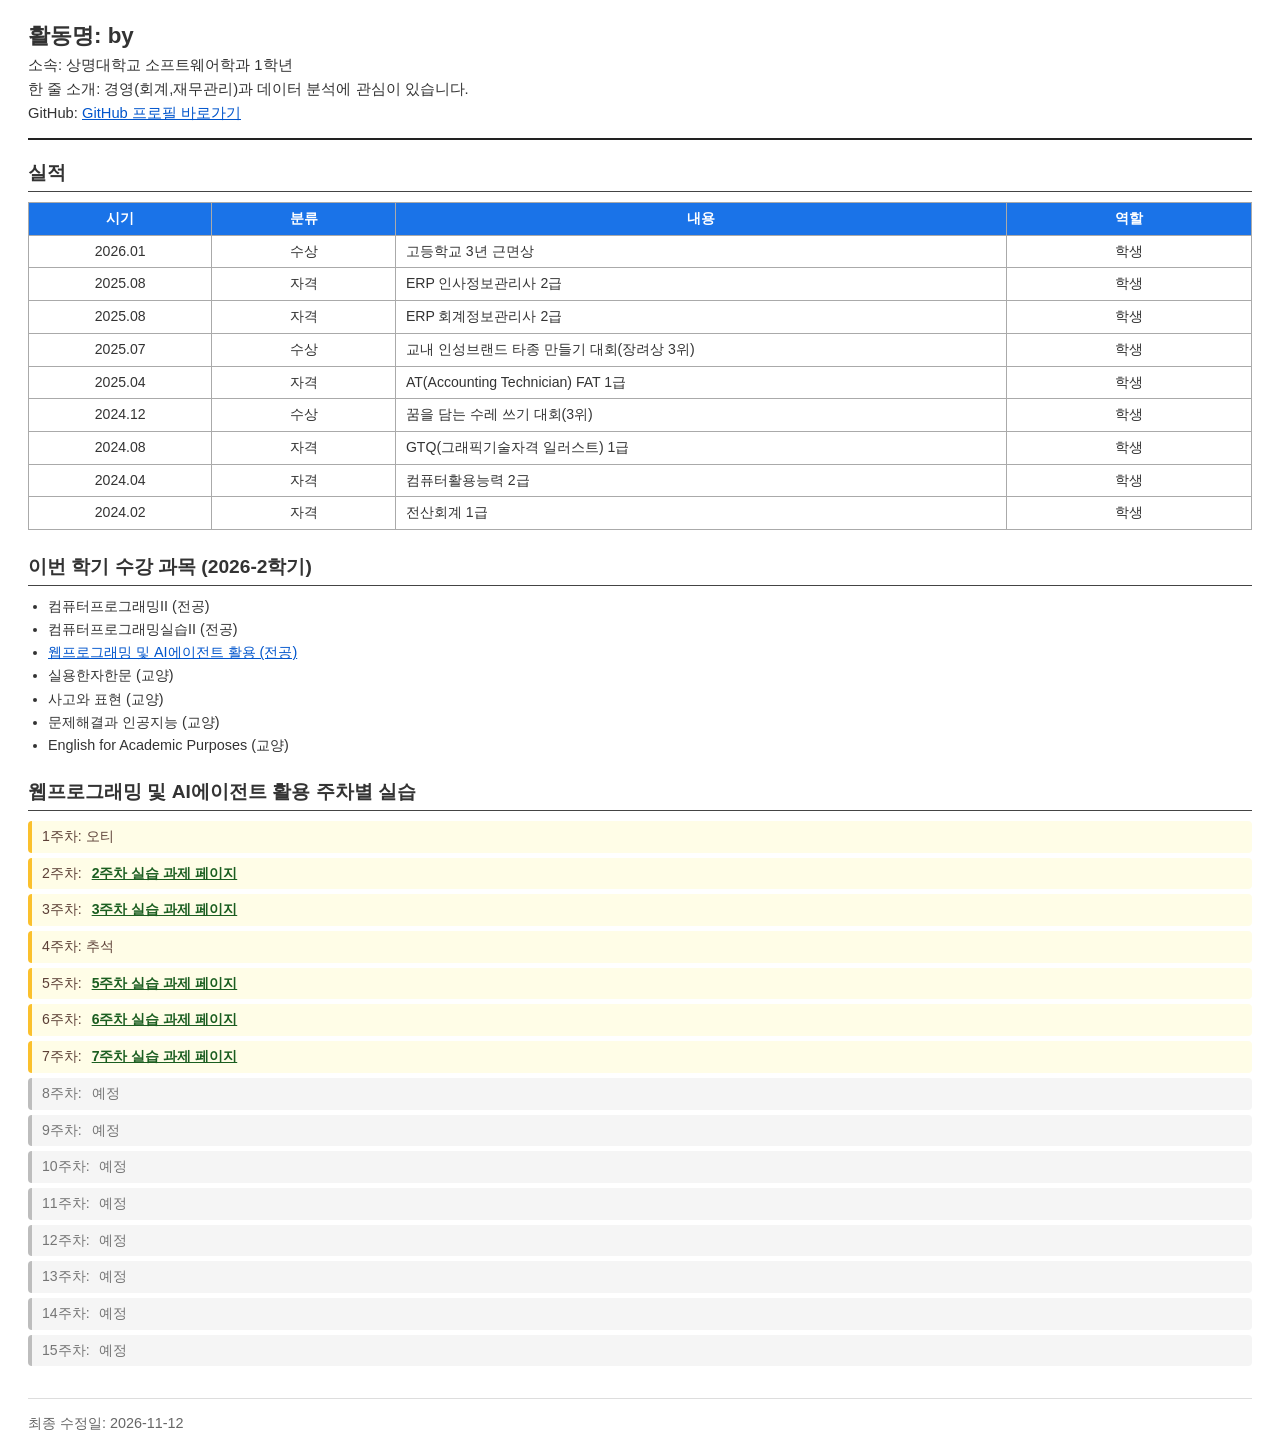
<file: index.html>
<!DOCTYPE html>
<Html lang="ko">
    <head>
        <meta charset="UTF-8">
        <meta name="viewport" content="width=device-width, initial-scale=1.0">
        <title>개인 이력서</title>
        <link rel="stylesheet" href="style.css">
    </head>
    <body>
        <header>
            <h1 class="activity-name">활동명: by</h1>
            <p class="affiliation">소속: 상명대학교 소프트웨어학과 1학년</p>
            <p class="bio">한 줄 소개: 경영(회계,재무관리)과 데이터 분석에 관심이 있습니다. </p>
            <p class="github-link">GitHub: <a href="https://github.com/0710leeboyoung-tech/wep" target="_blank" rel="noopener noreferrer">GitHub 프로필 바로가기</a>
            
            </p>
        </header>
        <section>
            <h2>실적</h2>
                <table>
                    <tr>
                        <th class="col-data">시기</th>
                        <th class="col-category">분류</th>
                        <th class="col-content">내용</th>
                        <th class="col-role">역할</th>

                    </tr>
                    <tr>
                        <td class="col-date">2026.01</td>
                        <td class="col-category">수상</td>
                        <td>고등학교 3년 근면상</td>
                        <td class="col-role">학생</td>

                    </tr>
                    <tr>
                        <td class="col-date">2025.08</td>
                        <td class="col-category">자격</td>
                        <td>ERP 인사정보관리사 2급</td>
                        <td class="col-role">학생</td>

                    </tr>
                    <tr>
                        <td class="col-date">2025.08</td>
                        <td class="col-category">자격</td>
                        <td>ERP 회계정보관리사 2급</td>
                        <td class="col-role">학생</td>
                    </tr>
                    <tr>
                        <td class="col-date">2025.07</td>
                        <td class="col-category">수상</td>
                        <td>교내 인성브랜드 타종 만들기 대회(장려상 3위)</td>
                        <td class="col-role">학생</td>   
                    </tr>
                    <tr>
                        <td class="col-date">2025.04</td>
                        <td class="col-category">자격</td>
                        <td>AT(Accounting Technician) FAT 1급</td>
                        <td class="col-role">학생</td>
                    </tr>
                    <tr>
                        <td class="col-date">2024.12</td>
                        <td class="col-category">수상</td>
                        <td>꿈을 담는 수레 쓰기 대회(3위)</td>
                        <td class="col-role">학생</td>
                    </tr>
                    <tr>
                        <td class="col-date">2024.08</td>
                        <td class="col-category">자격</td>
                        <td>GTQ(그래픽기술자격 일러스트) 1급</td>
                        <td class="col-role">학생</td>
                    </tr>
                    <tr>
                        <td class="col-date">2024.04</td>
                        <td class="col-category">자격</td>
                        <td>컴퓨터활용능력 2급</td>
                        <td class="col-role">학생</td>
                    </tr>
                    <tr>
                        <td class="col-date">2024.02</td>
                        <td class="col-category">자격</td>
                        <td>전산회계 1급</td>
                        <td class="col-role">학생</td>
                    </tr>
            </table>
        </section>

        <section>
            <h2>이번 학기 수강 과목 (2026-2학기)</h2>
            <ul class="course-list">
                <li>컴퓨터프로그래밍II (전공)</li>
                <li>컴퓨터프로그래밍실습II (전공)</li>
                <li><a href="#f-05">웹프로그래밍 및 AI에이전트 활용 (전공)</a></li>
                <li>실용한자한문 (교양)</li>
                <li>사고와 표현 (교양)</li>
                <li>문제해결과 인공지능 (교양)</li>
                <li>English for Academic Purposes (교양)</li>

            </ul>
        </section>
        <section id="f-05">
        <h2>웹프로그래밍 및 AI에이전트 활용 주차별 실습</h2>
        <ul class="week-list">
            <li class="done">1주차: <span>오티</span></li>
            <li class="done">2주차: <a href="2주차.html">2주차 실습 과제 페이지</a></li>
            <li class="done">3주차: <a href="Untitled-1.html">3주차 실습 과제 페이지</a></li>
            <li class="done">4주차: <span>추석</span></li>
            <li class="done">5주차: <a href="5주차.html">5주차 실습 과제 페이지</a></li>
            <li class="done">6주차: <a href="byl(표).html">6주차 실습 과제 페이지</a></li>
            <li class="done">7주차: <a href="by1015.html">7주차 실습 과제 페이지</a></li>

            <li class="planned">8주차: <span>예정</span></li>
            <li class="planned">9주차: <span>예정</span></li>
            <li class="planned">10주차: <span>예정</span></li>
            <li class="planned">11주차: <span>예정</span></li>
            <li class="planned">12주차: <span>예정</span></li>
            <li class="planned">13주차: <span>예정</span></li>
            <li class="planned">14주차: <span>예정</span></li>
            <li class="planned">15주차: <span>예정</span></li>
        </ul>
    </section>

    <!-- footer 영역 (F-06) -->
    <footer>
        <p>최종 수정일: 2026-11-12</p>
    </footer>
</body>
</HTML>
</file>
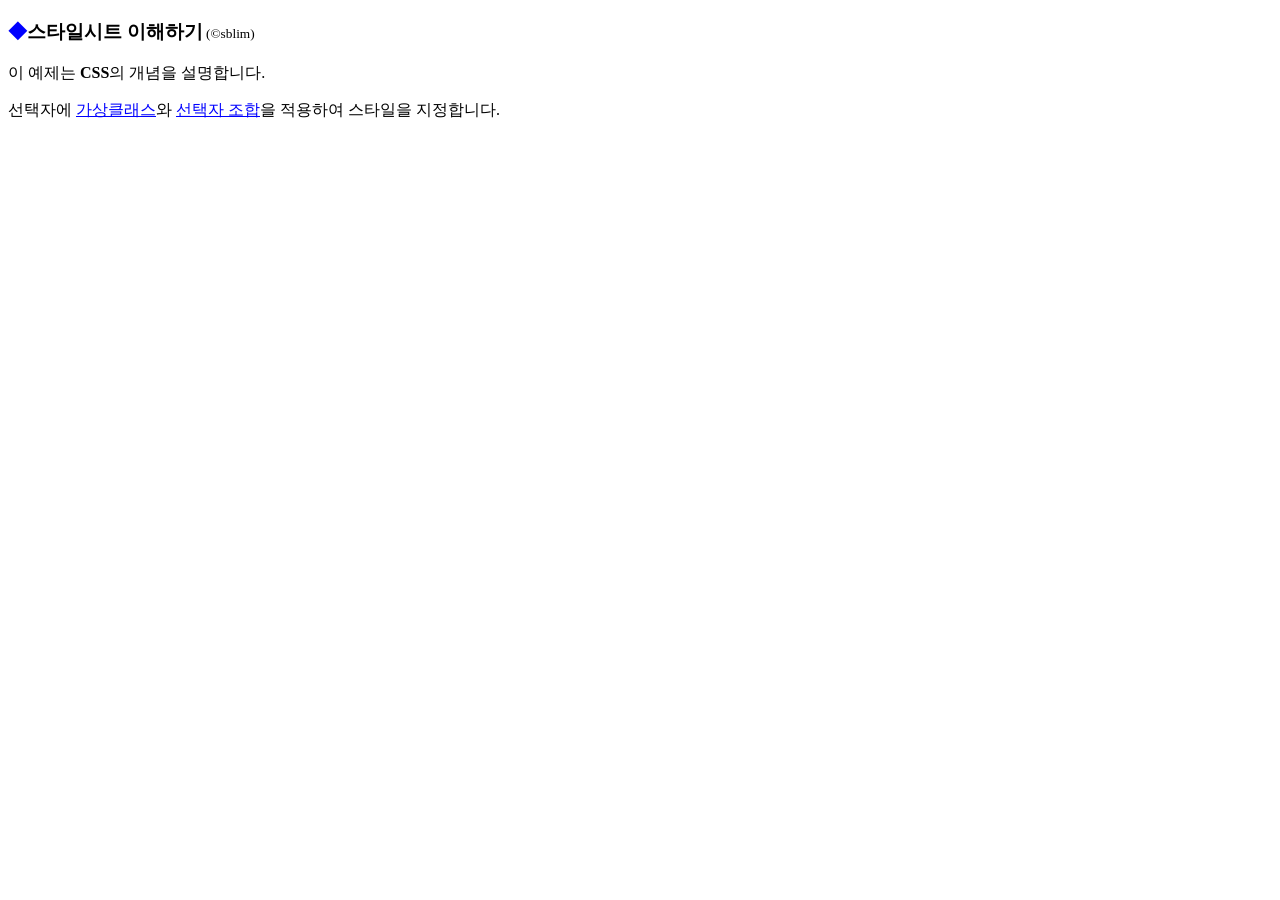
<file: 5주차.html>
<!DOCTYPE html>
<html>
<head>
    <meta charset="UTF-8">
    <title>스타일시트 이해하기</title>
    <style type="text/css">
       
        h3:before {
            content: "◆";
            color: blue;
        }
        h3:after {
            content: " (©sblim)";
            font-size: 10pt;
            font-weight: normal;
        }

   
        a:link {
            color: blue;
        }
    </style>
</head>
<body>

    <h3>스타일시트 이해하기</h3>

    <p>이 예제는 <strong>CSS</strong>의 개념을 설명합니다.</p>

    <p>선택자에 <a href="#">가상클래스</a>와 <a href="#">선택자 조합</a>을 적용하여 스타일을 지정합니다.</p>

</body>
</html>
</file>
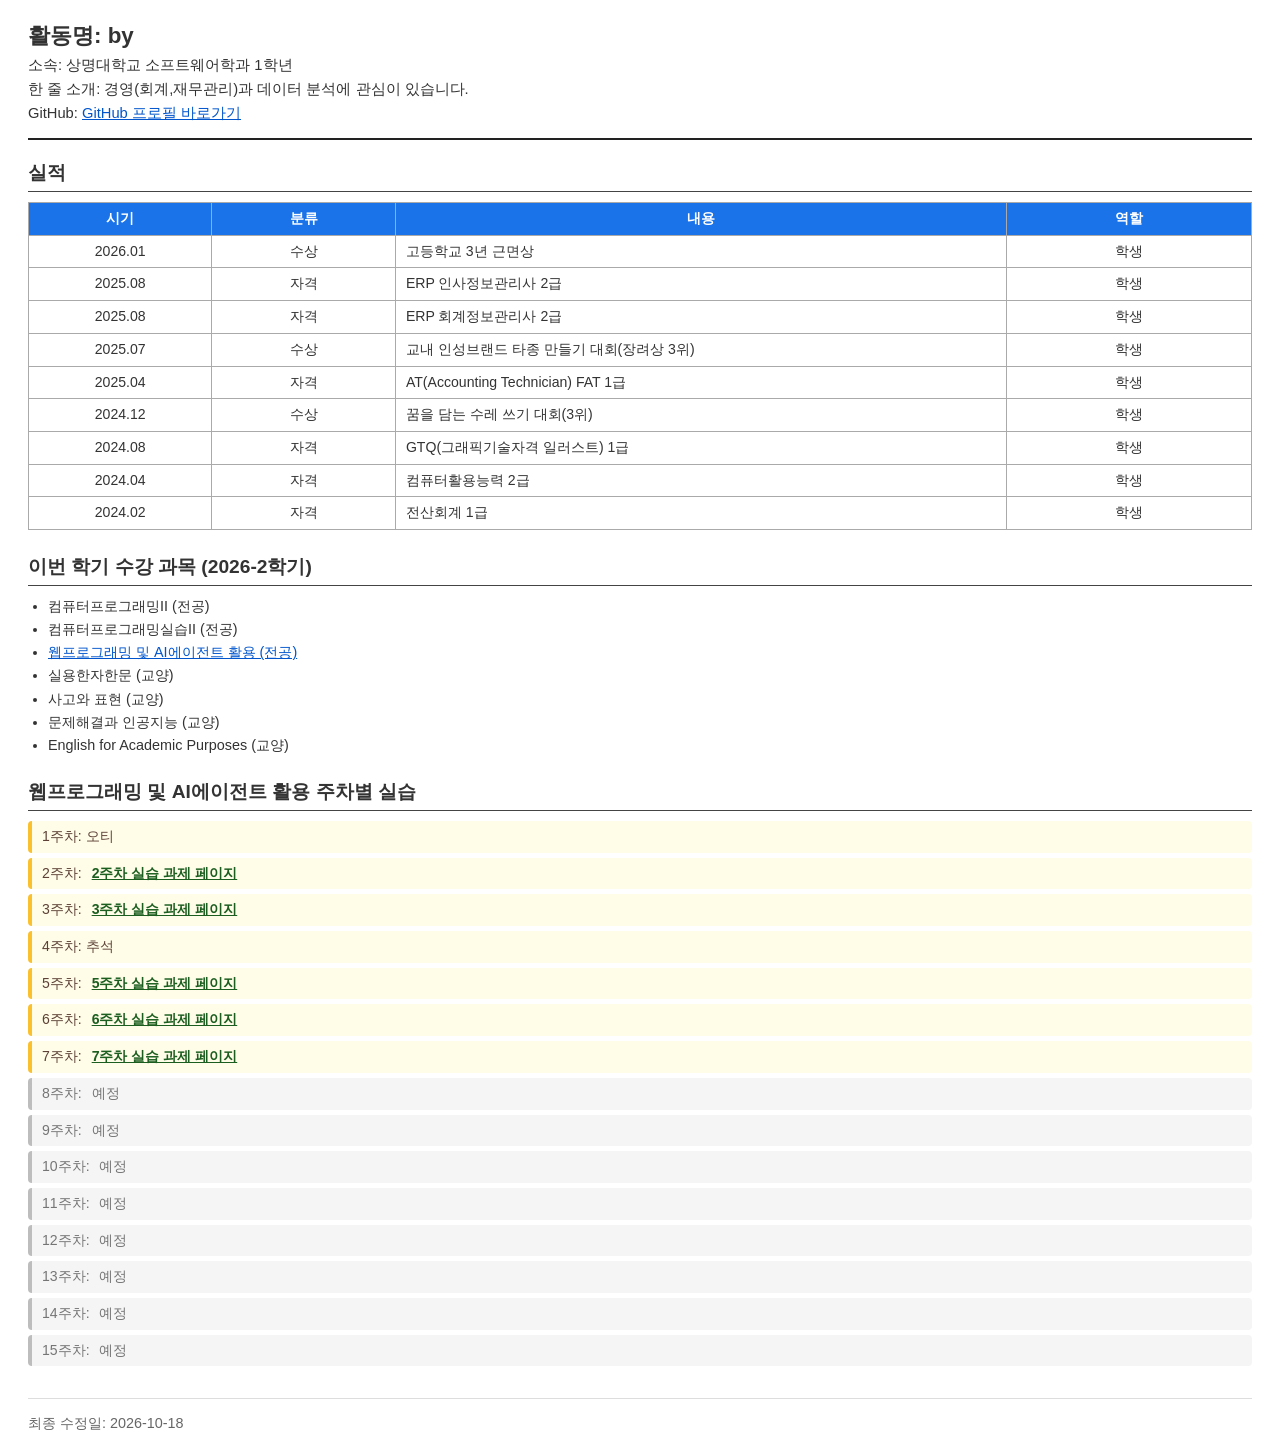
<file: bb.html>
<!DOCTYPE html>
<Html lang="ko">
    <head>
        <meta charset="UTF-8">
        <meta name="viewport" content="width=device-width, initial-scale=1.0">
        <title>개인 이력서</title>
        <link rel="stylesheet" href="style.css">
    </head>
    <body>
        <header>
            <h1 class="activity-name">활동명: by</h1>
            <p class="affiliation">소속: 상명대학교 소프트웨어학과 1학년</p>
            <p class="bio">한 줄 소개: 경영(회계,재무관리)과 데이터 분석에 관심이 있습니다. </p>
            <p class="github-link">GitHub: <a href="https://github.com/0710leeboyoung-tech/wep" target="_blank" rel="noopener noreferrer">GitHub 프로필 바로가기</a>
            
            </p>
        </header>
        <section>
            <h2>실적</h2>
                <table>
                    <tr>
                        <th class="col-data">시기</th>
                        <th class="col-category">분류</th>
                        <th class="col-content">내용</th>
                        <th class="col-role">역할</th>

                    </tr>
                    <tr>
                        <td class="col-date">2026.01</td>
                        <td class="col-category">수상</td>
                        <td>고등학교 3년 근면상</td>
                        <td class="col-role">학생</td>

                    </tr>
                    <tr>
                        <td class="col-date">2025.08</td>
                        <td class="col-category">자격</td>
                        <td>ERP 인사정보관리사 2급</td>
                        <td class="col-role">학생</td>

                    </tr>
                    <tr>
                        <td class="col-date">2025.08</td>
                        <td class="col-category">자격</td>
                        <td>ERP 회계정보관리사 2급</td>
                        <td class="col-role">학생</td>
                    </tr>
                    <tr>
                        <td class="col-date">2025.07</td>
                        <td class="col-category">수상</td>
                        <td>교내 인성브랜드 타종 만들기 대회(장려상 3위)</td>
                        <td class="col-role">학생</td>   
                    </tr>
                    <tr>
                        <td class="col-date">2025.04</td>
                        <td class="col-category">자격</td>
                        <td>AT(Accounting Technician) FAT 1급</td>
                        <td class="col-role">학생</td>
                    </tr>
                    <tr>
                        <td class="col-date">2024.12</td>
                        <td class="col-category">수상</td>
                        <td>꿈을 담는 수레 쓰기 대회(3위)</td>
                        <td class="col-role">학생</td>
                    </tr>
                    <tr>
                        <td class="col-date">2024.08</td>
                        <td class="col-category">자격</td>
                        <td>GTQ(그래픽기술자격 일러스트) 1급</td>
                        <td class="col-role">학생</td>
                    </tr>
                    <tr>
                        <td class="col-date">2024.04</td>
                        <td class="col-category">자격</td>
                        <td>컴퓨터활용능력 2급</td>
                        <td class="col-role">학생</td>
                    </tr>
                    <tr>
                        <td class="col-date">2024.02</td>
                        <td class="col-category">자격</td>
                        <td>전산회계 1급</td>
                        <td class="col-role">학생</td>
                    </tr>
            </table>
        </section>

        <section>
            <h2>이번 학기 수강 과목 (2026-2학기)</h2>
            <ul class="course-list">
                <li>컴퓨터프로그래밍II (전공)</li>
                <li>컴퓨터프로그래밍실습II (전공)</li>
                <li><a href="#f-05">웹프로그래밍 및 AI에이전트 활용 (전공)</a></li>
                <li>실용한자한문 (교양)</li>
                <li>사고와 표현 (교양)</li>
                <li>문제해결과 인공지능 (교양)</li>
                <li>English for Academic Purposes (교양)</li>

            </ul>
        </section>
        <section id="f-05">
        <h2>웹프로그래밍 및 AI에이전트 활용 주차별 실습</h2>
        <ul class="week-list">
            <li class="done">1주차: <span>오티</span></li>
            <li class="done">2주차: <a href="2주차.html">2주차 실습 과제 페이지</a></li>
            <li class="done">3주차: <a href="Untitled-1.html">3주차 실습 과제 페이지</a></li>
            <li class="done">4주차: <span>추석</span></li>
            <li class="done">5주차: <a href="5주차.html">5주차 실습 과제 페이지</a></li>
            <li class="done">6주차: <a href="byl(표).html">6주차 실습 과제 페이지</a></li>
            <li class="done">7주차: <a href="by1015.html">7주차 실습 과제 페이지</a></li>

            <li class="planned">8주차: <span>예정</span></li>
            <li class="planned">9주차: <span>예정</span></li>
            <li class="planned">10주차: <span>예정</span></li>
            <li class="planned">11주차: <span>예정</span></li>
            <li class="planned">12주차: <span>예정</span></li>
            <li class="planned">13주차: <span>예정</span></li>
            <li class="planned">14주차: <span>예정</span></li>
            <li class="planned">15주차: <span>예정</span></li>
        </ul>
    </section>

    <!-- footer 영역 (F-06) -->
    <footer>
        <p>최종 수정일: 2026-10-18</p>
    </footer>
</body>
</HTML>
</file>
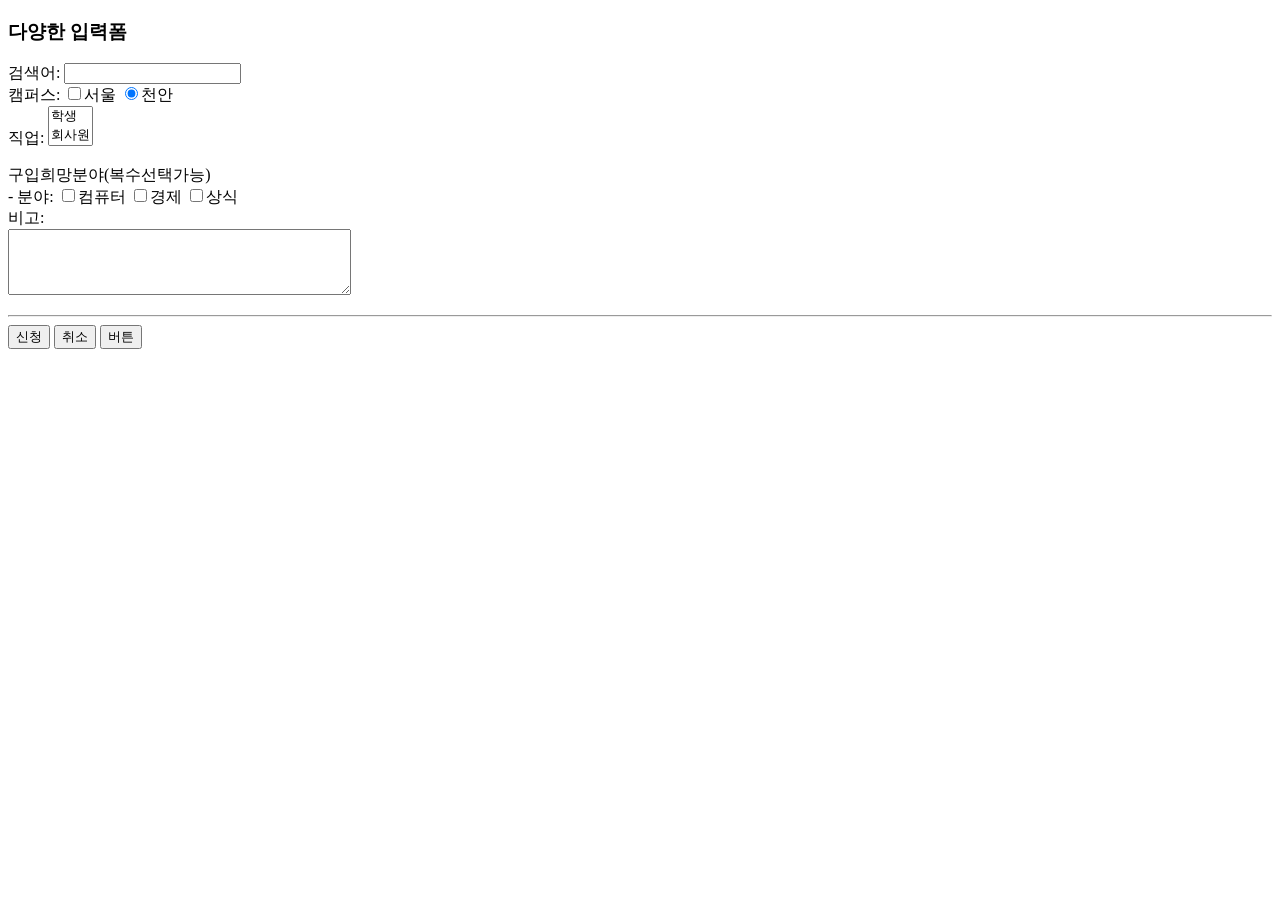
<file: by1015.html>
<!DOCTYPE html>
<head>
    <meta charset="UTF-8">

</head>
<body>
    <h3>다양한 입력폼</h3>
    <form method="get" action="https://lib.smu.ac.kr/search/">
검색어: <input type="password" name="q" /> <br>
캠퍼스: <input type="checkbox" name="campuscode" value="00"/>서울
    <input type="radio" name="campuscode" value="01" checked/>천안<br>
직업: <select name="job"  size="2">
    <option>학생</option> <option>회사원</option>
    <option>공무원</option> <option>기타</option>
    </select>
<p> 구입희망분야(복수선택가능)<br>
- 분야: <input type="checkbox" name="books" value="computer"/>컴퓨터
    <input type="checkbox" name="books" value="economy"/>경제
    <input type="checkbox" name="books" value="common"/>상식<br>
비고: <br>
    <textarea name="comments" rows="4" cols="40"/></textarea>
</p> <hr>
    <input type="submit" value="신청"/>
    <input type="reset" value="취소"/>
    <input type="button" value="버튼" onclick="alert('버튼 클릭')">
</form>
</body>
</file>
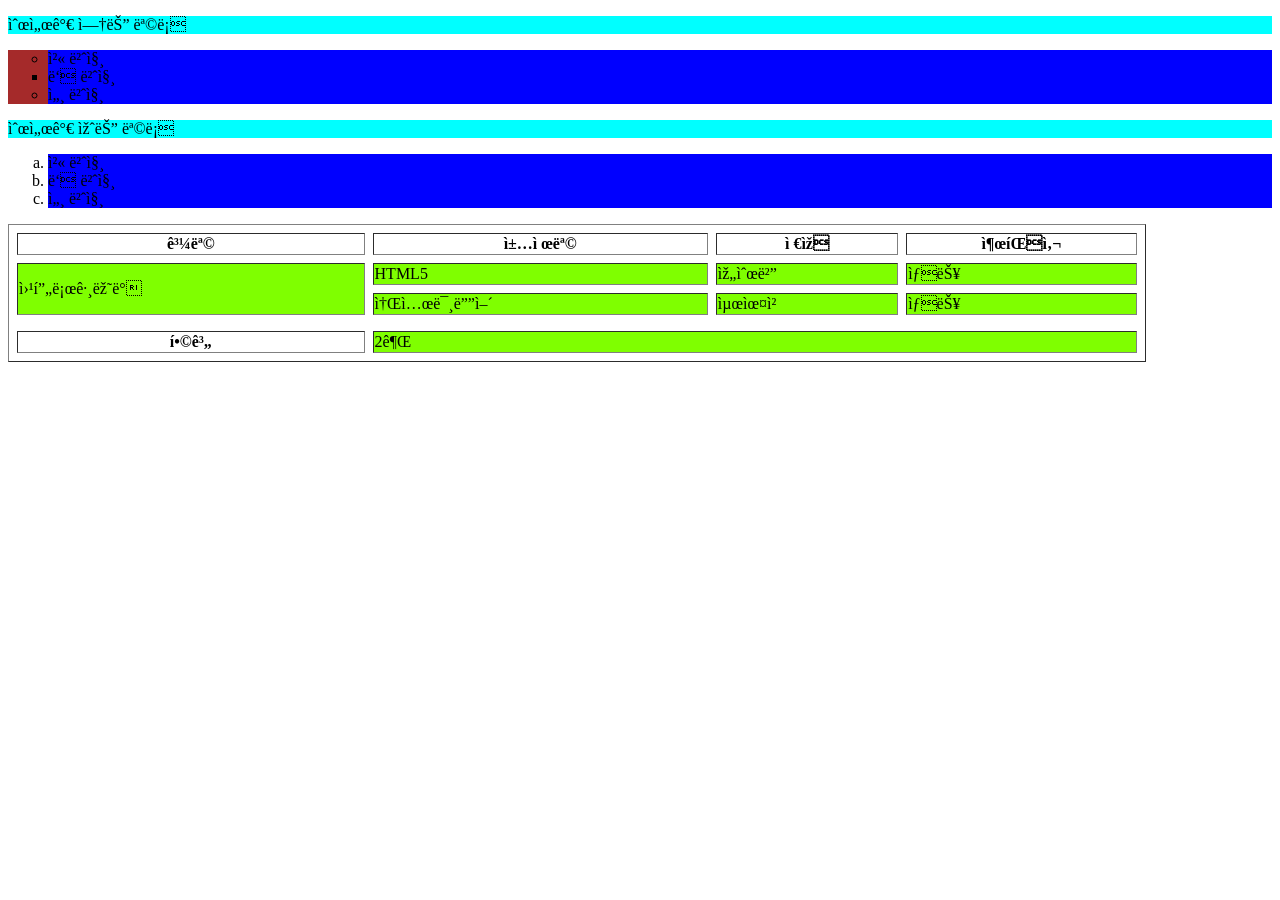
<file: byl(표).html>
<!DOCTYPE html>
<html>
    <head>
        <meta charset=""UTF-8">
        <style type= "text/css">
            ol li {list-style-type: lower-alpha;}
            ol {list-style-position: inside}
            ol {list-style-position: outside;}
            li.kor {list-style-type: square;}
            li.usa {list-style-type: circle;}
            #book {width:90%; min-width: 600px; border-spacing: 8px;}
            p {background-color: aqua;}
            p:hover {background-color: orange ; transition: background-color 5s;}
            ul {background-color: brown;}
            li {background-color: blue;}
            td {background-color: chartreuse;}
        </style>
        <body>
            <p>순서가 없는 목록</p>
            <ul>
                <li class="usa">첫 번째</li>
                <li class="kor">두 번째</li>
                <li class="usa">세 번째</li>
            </ul>
             <p>순서가 있는 목록</p>
            <ol>
                <li>첫 번째</li>
                <li>두 번째</li>
                <li>세 번째</li>
            </ol>
            <table border="1" id="book">
                <tr>
                    <th>과목</th>
                    <th>책제목</th>
                    <th>저자</th>
                    <th>출판사</th>
                </tr>
                <tr>
                    <td rowspan="2">웹프로그래밍</td>
                    <td>HTML5</td>
                    <td>임순범</td>
                    <td>생능</td>
                </tr>
                    <td>소셜미디어</td>
                    <td>최윤철</td>
                    <td>생능</td>
                <tr>
                <tr>
                    <th>합계</th>
                    <td colspan="3">2권</td>
                </tr>

            </table>
        </body>
    </head>
</file>
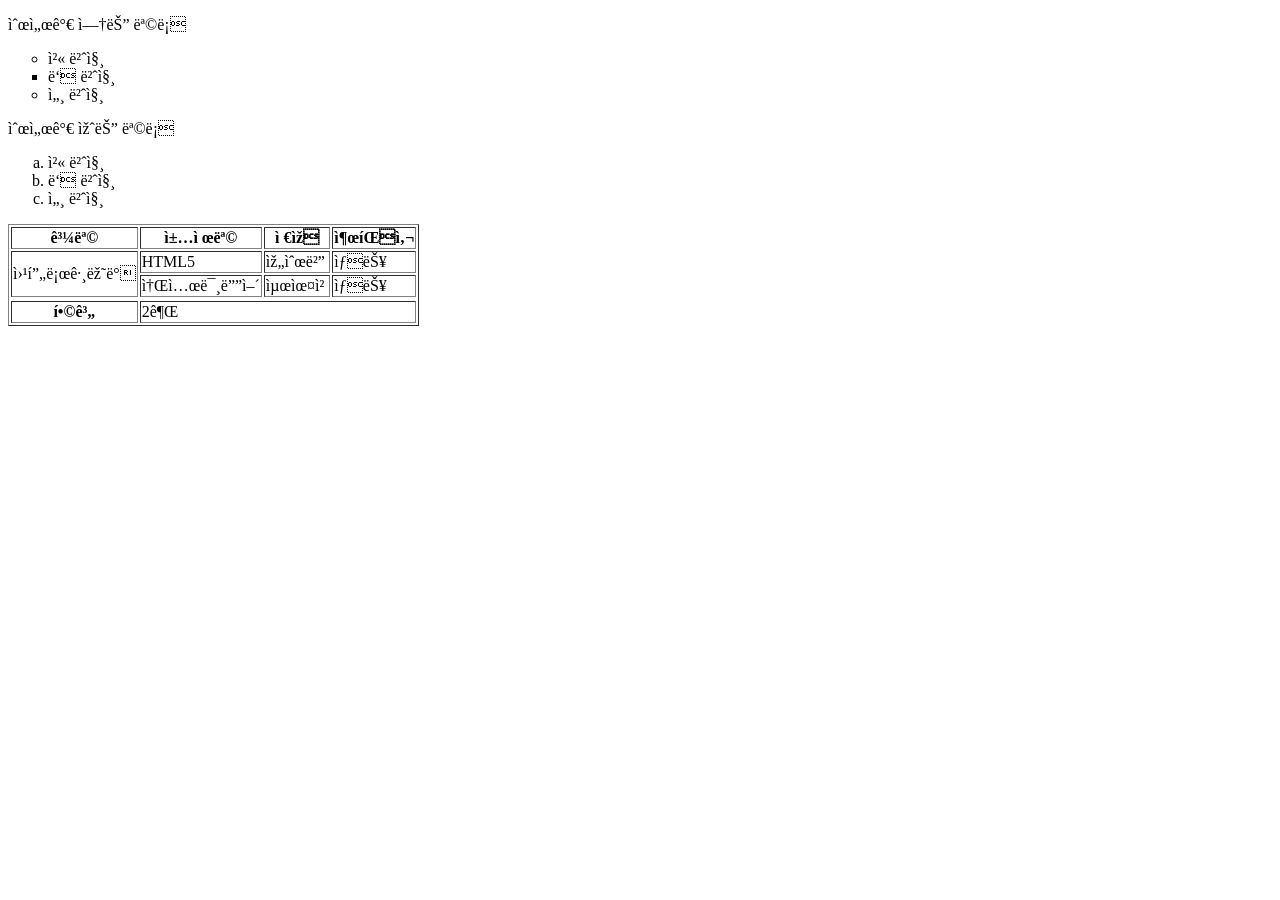
<file: lby(표).html>
<!DOCTYPE html>
<html>
    <head>
        <meta charset=""UTF-8">
        <style type= "text/css">
            ol li {list-style-type: lower-alpha;}
            ol {list-style-position: inside}
            ol {list-style-position: outside;}
            li.kor {list-style-type: square;}
            li.usa {list-style-type: circle;}
        </style>
        <body>
            <p>순서가 없는 목록</p>
            <ul>
                <li class="usa">첫 번째</li>
                <li class="kor">두 번째</li>
                <li class="usa">세 번째</li>
            </ul>
             <p>순서가 있는 목록</p>
            <ol>
                <li>첫 번째</li>
                <li>두 번째</li>
                <li>세 번째</li>
            </ol>
            <table border="1">
                <tr>
                    <th>과목</th>
                    <th>책제목</th>
                    <th>저자</th>
                    <th>출판사</th>
                </tr>
                <tr>
                    <td rowspan="2">웹프로그래밍</td>
                    <td>HTML5</td>
                    <td>임순범</td>
                    <td>생능</td>
                </tr>
                    <td>소셜미디어</td>
                    <td>최윤철</td>
                    <td>생능</td>
                <tr>
                <tr>
                    <th>합계</th>
                    <td colspan="3">2권</td>
                </tr>

            </table>
        </body>
    </head>
</file>
<file: style.css>
* {
    box-sizing: border-box;
    margin: 0;
    padding: 0;
}

body {
    font-family: 'Malgun Gothic', '맑은 고딕', sans-serif;
    width: 100%;
    max-width: 1280px;
    margin: 0 auto;
    padding: 20px 28px;
    color: #333333;
    line-height: 1.4;
}

/* header 영역 (F-01, F-02) */
header {
    border-bottom: 2px solid #222222;
    padding-bottom: 12px;
    margin-bottom: 20px;
}

.activity-name {
    font-size: 1.4rem;
    font-weight: bold;
    margin-bottom: 4px;
}

.affiliation, .bio, .github-link {
    font-size: 0.92rem;
    margin-bottom: 3px;
}

a {
    color: #0055cc;
    text-decoration: underline;
}

a:hover {
    color: #003399;
}

/* section 공통 영역 */
section {
    margin-bottom: 24px;
}

h2 {
    font-size: 1.2rem;
    margin-bottom: 10px;
    border-bottom: 1.5px solid #444444;
    padding-bottom: 4px;
}

/* 표(table) 스타일 (F-03) */
table {
    width: 100%;
    border-collapse: collapse;
    margin-top: 6px;
}

th, td {
    border: 1px solid #aaaaaa;
    padding: 6px 10px;
    font-size: 0.88rem;
}

th {
    background-color: #1a73e8;
    color: #ffffff;
    font-weight: bold;
    text-align: center;
}

.col-date { width: 15%; text-align: center; }
.col-category { width: 15%; text-align: center; }
.col-content { width: 50%; }
.col-role { width: 20%; text-align: center; }

/* 수강 과목 목록 */
.course-list {
    margin-top: 6px;
    padding-left: 20px;
}

.course-list li {
    font-size: 0.9rem;
    margin-bottom: 3px;
}

/* 주차별 목록 */
.week-list {
    list-style: none;
    padding-left: 0;
    margin-top: 6px;
}

.week-list li {
    padding: 6px 10px;
    margin-bottom: 5px;
    border-radius: 4px;
    font-size: 0.88rem;
}

.week-list .done {
    background-color: #fffde7;
    color: #5d4037;
    border-left: 4px solid #fbc02d;
}

.week-list .done a {
    color: #1b5e20;
    font-weight: bold;
    text-decoration: underline;
    margin-left: 6px;
}

.week-list .planned {
    background-color: #f5f5f5;
    color: #757575;
    border-left: 4px solid #bdbdbd;
}

.week-list .planned span {
    margin-left: 6px;
    font-weight: normal;
}

/* footer 영역 (F-06) */
footer {
    margin-top: 32px;
    padding-top: 14px;
    border-top: 1px solid #dddddd;
    text-align: left;
    color: #666666;
    font-size: 0.9rem;
}
</file>
